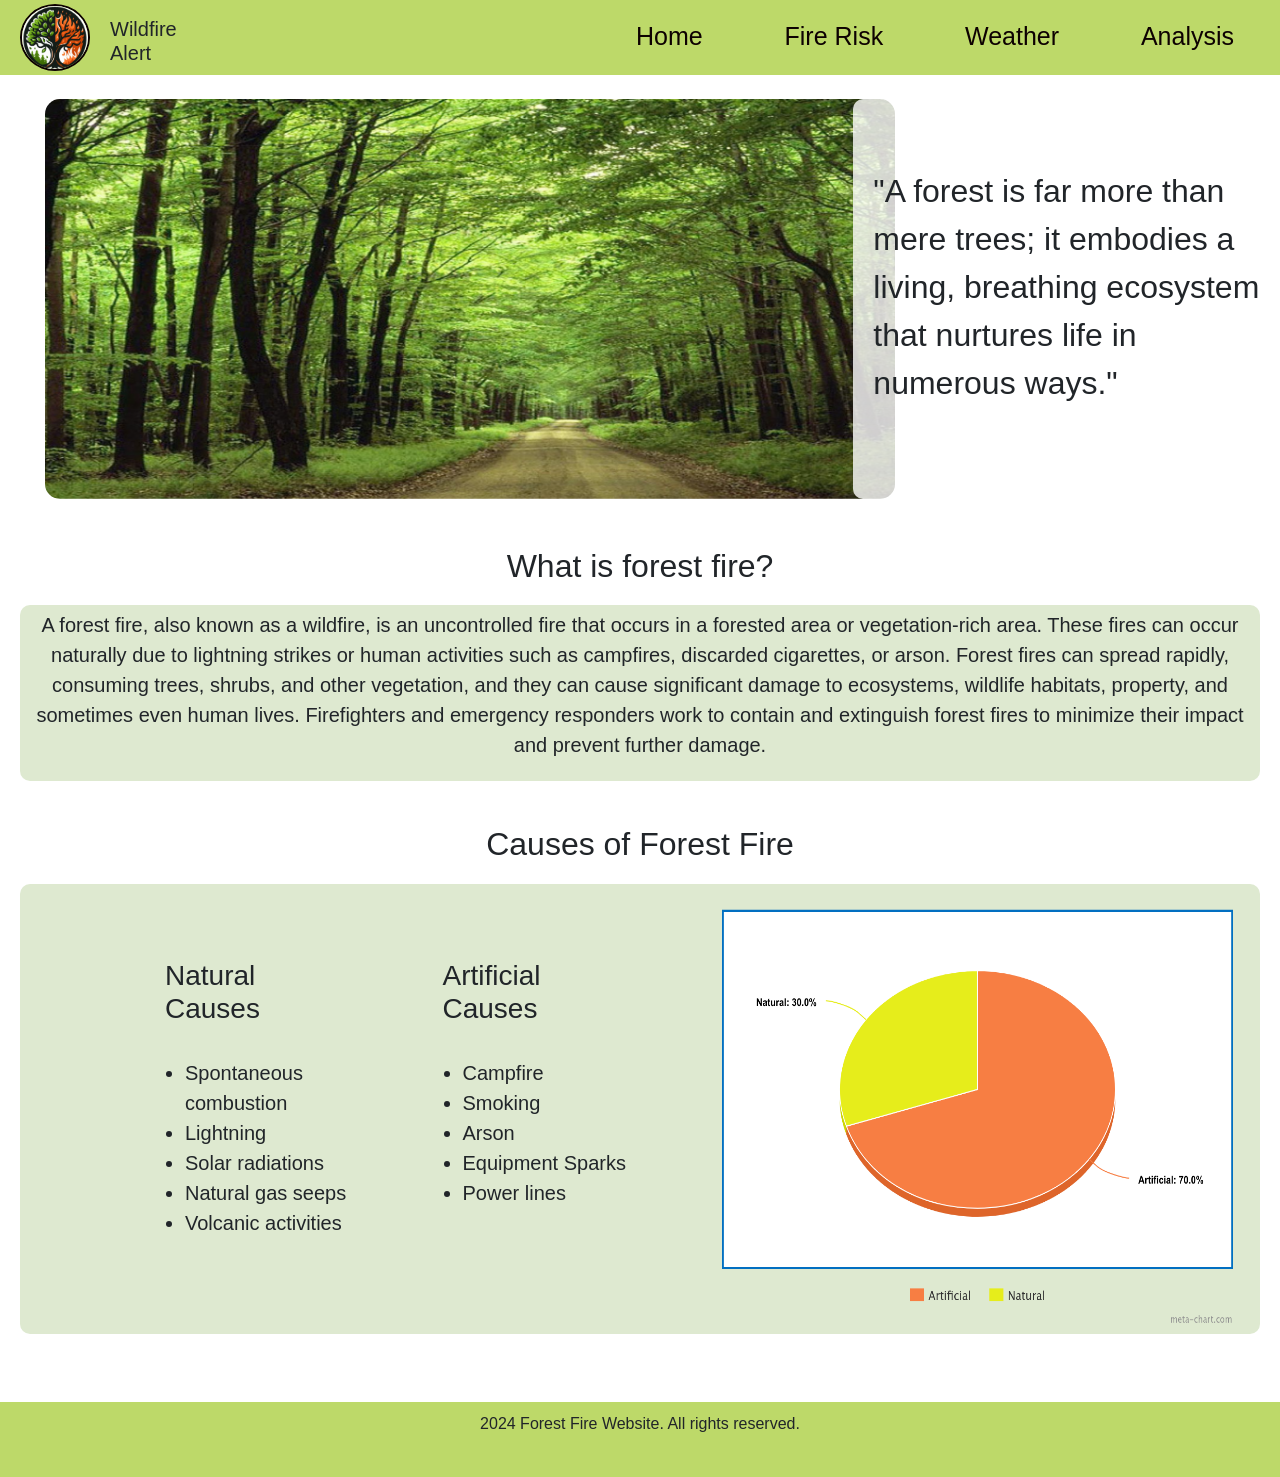
<file: templates/index.html>
<!DOCTYPE html>
<html lang="en">
  <head>
    <meta charset="UTF-8" />
    <meta name="viewport" content="width=device-width, initial-scale=1.0" />
    <title>Forest Fire Website</title>
    <link
      rel="stylesheet"
      href="https://stackpath.bootstrapcdn.com/bootstrap/4.5.2/css/bootstrap.min.css"
    />
    <link rel="stylesheet" href="/static/css/styles.css" />
  </head>

  <body>
    <header class="header">
      <div class="left">
        <img src="/static/images/logo.png" class="text" style="margin-left: 10px; margin-bottom: 5px;" />
        <h5 class="textt" style="margin-top: 15px; margin-left: 20px">
          Wildfire <br />
          Alert
        </h5>
      </div>
      <div class="mid">
        <ul class="navbar">
          <li><a href="/" class="active">Home</a></li>
          <li><a href="/fire">Fire Risk</a></li>
          <li><a href="/weather">Weather</a></li>
          <li><a href="/analysis">Analysis</a></li>
        </ul>
      </div>
    </header>

    <br />
    <div class="container-fluid">
      <div class="row">
        <div class="col-md-8">
          <div
            id="carouselExampleSlidesOnly"
            class="carousel slide"
            data-ride="carousel"
            data-interval="1800"
          >
            <div class="carousel-inner">
              <div class="carousel-item active">
                <img
                  src="/static/images/p1.png"
                  class="d-block w-100 img-fluid"
                  alt="Slide 1"
                />
              </div>
              <div class="carousel-item">
                <img
                  src="/static/images/p2.jpg"
                  class="d-block w-100 img-fluid"
                  alt="Slide 2"
                />
              </div>
              <div class="carousel-item">
                <img
                  src="/static/images/p3.jpg"
                  class="d-block w-100 img-fluid"
                  alt="Slide 3"
                />
              </div>
              <div class="carousel-item">
                <img
                  src="/static/images/p4.jpg"
                  class="d-block w-100 img-fluid"
                  alt="Slide 4"
                />
              </div>
              <div class="carousel-item">
                <img
                  src="/static/images/p5.jpg"
                  class="d-block w-100 img-fluid"
                  alt="Slide 5"
                />
              </div>
            </div>
          </div>
        </div>

        <div class="col-md-4 right-text">
          <br /><br />
          <font size="6px"
            ><p>
              "A forest is far more than mere trees; it embodies a living,
              breathing ecosystem that nurtures life in numerous ways."
            </p></font
          >
        </div>
      </div>
    </div>
    <br /><br />
    <h2 class="h2" >What is forest fire?</h2>
    <div class="content text-center" style="background-color:#dee9d0 ; padding: 5px; border-radius: 10px; justify-content: center; ">
        <!-- rgb(241, 241, 241) -->
      <p class="lead">
        A forest fire, also known as a wildfire, is an uncontrolled fire that
        occurs in a forested area or vegetation-rich area. These fires can occur
        naturally due to lightning strikes or human activities such as
        campfires, discarded cigarettes, or arson. Forest fires can spread
        rapidly, consuming trees, shrubs, and other vegetation, and they can
        cause significant damage to ecosystems, wildlife habitats, property, and
        sometimes even human lives. Firefighters and emergency responders work
        to contain and extinguish forest fires to minimize their impact and
        prevent further damage.
      </p>
    </div><br>
    <h2 class="h2">Causes of Forest Fire</h2>
    <div class="main-container">
        <!-- <h2 >Causes of forest fire?</h2> -->
        <div class="left-container">
            <div class="sub-container" >
                <h3 class="t" style="margin-left: 70px;" >Natural Causes</h3>
              <br />
              <ul class="r" >
                <li>Spontaneous combustion</li>
                <li>Lightning</li>
                <li>Solar radiations</li>
                <li>Natural gas seeps</li>
                <li>Volcanic activities</li>
              </ul>
            </div>
            <div class="sub-container" >
                <h3 class="t" style="margin-left: 70px;" >Artificial Causes</h3>
              <br />
              <ul class="r" >
                <li>Campfire</li>
                <li>Smoking</li>
                <li>Arson</li>
                <li>Equipment Sparks</li>
                <li>Power lines</li>
              </ul>
            </div>
        </div>
        <div class="right-container">
            <img src="/static/images/pie.png" alt="Image">
        </div>
    </div>

    <br>
    <br>


    
    <footer class="footer" style="text-align: center;">
        <div class="col-md-6" style="display: inline-block;">
            <p>2024 Forest Fire Website. All rights reserved.</p>
        </div>
    </footer>
    
    <script src="https://code.jquery.com/jquery-3.5.1.slim.min.js"></script>
    <script src="https://cdn.jsdelivr.net/npm/@popperjs/core@2.9.2/dist/umd/popper.min.js"></script>
    <script src="https://stackpath.bootstrapcdn.com/bootstrap/4.5.2/js/bootstrap.min.js"></script>
  </body>
</html>
</file>
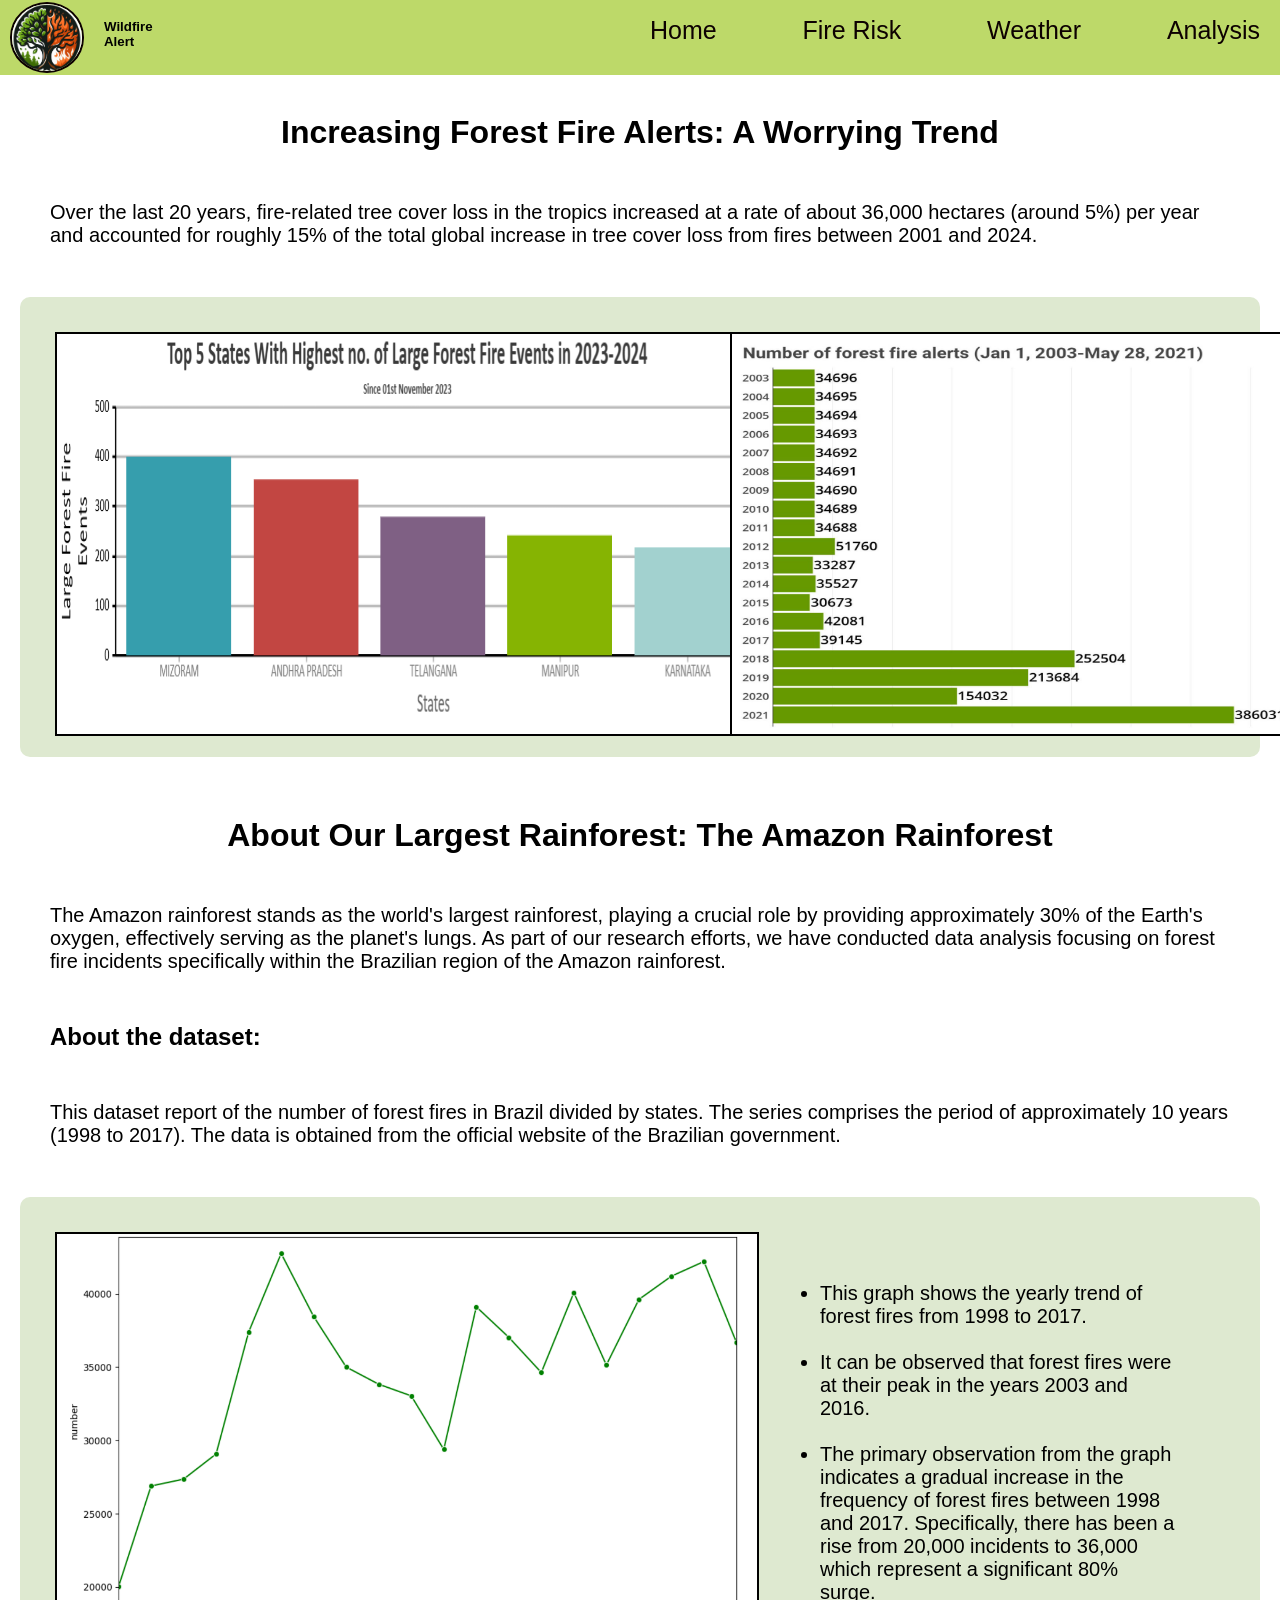
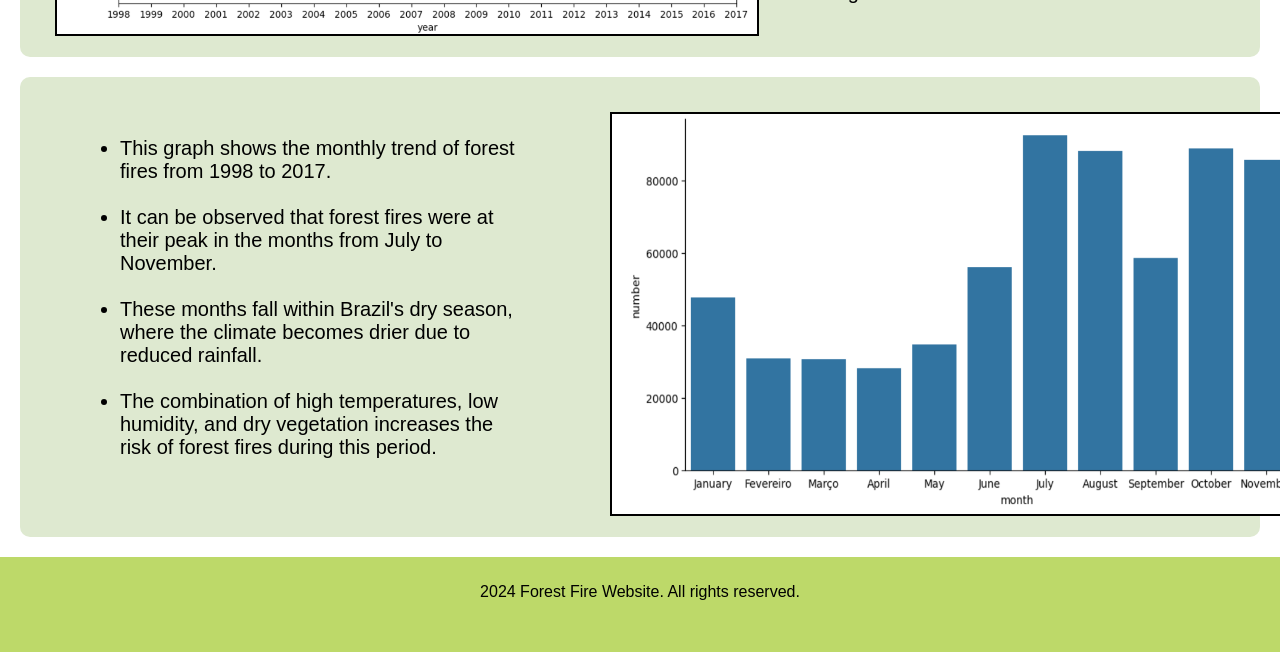
<file: templates/aa.html>
<!DOCTYPE html>
<html lang="en">
<head>
    <meta charset="UTF-8">
    <meta name="viewport" content="width=device-width, initial-scale=1.0">
    <title>Analysis</title>

    <style>
        body{
            font-family: 'Poppins', sans-serif;
            margin: 0px;
            padding: 0px;
        }

        .head {
        display: flex;
        justify-content: space-between;
        background-color: rgba(188, 217, 102, 0.977);
        height: 75px;
        
    }
    
    .navbar {
        display: flex;
        justify-content: space-between;
    }
    
    .navbar li {
        font-size: 25px;
        list-style-type: none;
    }
    
    .navbar li a {
        color: rgb(13, 1, 1);
        text-decoration: none;
    }
    
    .navbar li a:hover {
        color: rgb(0, 85, 255);
    }
    
    .left img {
        margin-top: 5px;
        margin-left: 5px;
        width: 70px;
        border: 2px solid rgb(12, 0, 0);
        border-radius: 50%;
    }
    
    .left {
        margin-right: 10px;
        display: flex;
        align-items: center;
    }
    
    
    .mid {
        width: 650px;
        padding-left: 0 px;
        padding-right: 20px;
    }
    
    .footer{
        background-color: rgba(188, 217, 102, 0.977);
        height: 75px;
        padding: 10px;
    }
    
    .main {
    display: flex;
    justify-content: space-between;
    background-color: #dee9d0 ;
    height: 450px;
    padding: 5px; 
    border-radius: 10px; 
    margin: 20px;
}

.r{
    margin: 50px;
    font-size: 20px;
}

      </style>

</head>
<body>
    <header class="head">
        <div class="left">
          <img src="/static/images/logo.png" class="text" style="margin-left: 10px; margin-bottom: 5px;" />
          <h5 class="textt" style="margin-top: 15px; margin-left: 20px">
            Wildfire <br />
            Alert
          </h5>
        </div>
        <div class="mid">
          <ul class="navbar">
            <li><a href="/" class="active">Home</a></li>
            <li><a href="/fire">Fire Risk</a></li>
            <li><a href="/weather">Weather</a></li>
            <li><a href="/analysis">Analysis</a></li>
          </ul>
        </div>
      </header>
      <br>

      <center><h1>Increasing Forest Fire Alerts: A Worrying Trend </h1></center>
      <p style="margin: 50px; font-size: 20px;">Over the last 20 years, fire-related tree cover loss in the tropics increased at a rate of about 36,000 hectares 
        (around 5%) per year and accounted for roughly 15% of the total global increase in tree cover loss from 
        fires between 2001 and 2024.</p>
        
    <div class="main">
        <div class="left1" style="width: 50%;margin: 30px;">
            <img src="/static/images/plot4.png" alt="plot" style="height: 400px; width: 700px;border: 2px solid black;">
        </div>
        <div class="right" style="width: 50%;margin: 30px;">
            <img src="/static/images/plot3.jpg" alt="plot" style="height: 400px; width: 600px;border: 2px solid black;">
        </div>
    </div>
    <br>
    <center><h1>About Our Largest Rainforest: The Amazon Rainforest </h1></center>
      <p style="margin: 50px; font-size: 20px;">The Amazon rainforest stands as the world's largest rainforest, 
        playing a crucial role by providing approximately 30% of the Earth's oxygen, effectively serving as the 
        planet's lungs. As part of our research efforts, we have conducted data analysis focusing on forest fire 
        incidents specifically within the Brazilian region of the Amazon rainforest.</p> 
    <h2 style="margin: 50px;">About the dataset:</h3>
    <p style="margin: 50px; font-size: 20px;">This dataset report of the number of forest fires in Brazil divided by states. 
        The series comprises the period of approximately 10 years (1998 to 2017). The data is obtained from the 
        official website of the Brazilian government.</p>
    
        <div class="main">
            <div class="left1" style="width: 50%;margin: 30px;">
                <img src="/static/images/abc.png" alt="plot" style="height: 400px; width: 700px;border: 2px solid black;">
            </div>
            <div class="right" style="width: 50%;margin: 30px;">
                <ul class="r" >
                    <li>This graph shows the yearly trend of forest fires from 1998 to 2017.</li><br>
                    <li>It can be observed that forest fires were at their peak in the years 2003 and 2016. </li><br>
                    <li>The primary observation from the graph indicates a gradual increase in the frequency of 
                    forest fires between 1998 and 2017. Specifically, there has been a rise from 20,000 incidents 
                    to 36,000 which represent a significant 80% surge.
                    </li>
                    
                  </ul>
            </div>
        </div>

        <div class="main">
            
            <div class="left2" style="width: 50%;margin: 5px;">
                <ul class="r" >
                    <li>This graph shows the monthly trend of forest fires from 1998 to 2017.</li><br>
                    <li>It can be observed that forest fires were at their peak in the months from July to November. </li><br>
                    <li>These months fall within Brazil's dry season,
                         where the climate becomes drier due to reduced rainfall.
                    </li><br>
                    <li>The combination of high temperatures, low humidity, and dry vegetation increases the risk 
                        of forest fires during this period.</li>
                  </ul>
            </div>
            <div class="right2" style="width: 50%;margin: 30px;">
                <img src="/static/images/aa.png" alt="plot" style="height: 400px; width: 750px;border: 2px solid black;">
            </div>
                
            
        </div>



      <footer class="footer" style="text-align: center;">
        <div class="col-md-6" style="display: inline-block;">
            <p>2024 Forest Fire Website. All rights reserved.</p>
        </div>
    </footer>
</body>
</html>
</file>
<file: static/css/styles.css>
.carousel-item img {
    height: 400px;
    width: 850px;
}

.carousel-inner {
    margin-left: 30px;
    height: 400px;
    width: 850px;
    border-radius: 15px;
}

.photo-quote {
    display: flex;
    align-items: center;
}

.quote {
    margin-left: 20px;
}

.mid {
    width: 650px;
    padding-left: 0 px;
    padding-right: 20px;
}

.right {
    padding-top: 10px;
}

.header {
    display: flex;
    justify-content: space-between;
    background-color: rgba(188, 217, 102, 0.977);   
    /* rgba(188, 217, 102, 0.977) */
    height: 75px;
    padding: 10px;
}

.navbar {
    display: flex;
    justify-content: space-between;
}

.navbar li {
    font-size: 25px;
    list-style-type: none;
}

.navbar li a {
    color: rgb(13, 1, 1);
    text-decoration: none;
}

.navbar li a:hover {
    color: rgb(0, 85, 255);
}

.left img {
    margin-top: 5px;
    margin-left: 5px;
    width: 70px;
    border: 2px solid rgb(12, 0, 0);
    border-radius: 50%;
}

.left {
    margin-right: 10px;
    display: flex;
    align-items: center;
}

.right-text {
    background-color: rgba(255, 255, 255, 0.8);
    border-radius: 10px;
    padding: 20px;
}

body {
    font-family: 'Poppins', sans-serif;
}

hr {
    border: 1px solid rgba(0, 0, 0, 0.5);
    color: black;
}
.content{
    margin: 20px;
}
.footer{
    background-color: rgba(188, 217, 102, 0.977);
    height: 75px;
    padding: 10px;
}


/* Layout: */
.layout {
    display: flex;
}

.col {
    flex: 1;
    padding: 1em;
    margin: 0 2px 2px 0;
    background: #b3e888;
}

.col-main {
    order: 1;
}

.col-complementary {
    order: 2;
}

.main-container {
    display: flex;
    justify-content: space-between;
    background-color: #dee9d0 ;
    height: 450px;
    padding: 5px; 
    border-radius: 10px; 
    margin: 20px;
}
.h2 {
    width: 100%;
    text-align: center;
}
.main-container .left-container {
    width: 50%;
    display: flex;
    margin: 60px
}
.main-container .left-container .sub-container {
    width: 50%;
    padding: 10px;
    box-sizing: border-box;
}
.main-container .right-container {
    width: 50%;
    text-align: center;
}
.main-container .right-container img {
    max-width: 550px;
    height: 450px;
    padding: 2%;
}
.r{
    margin-left: 50px;
    font-size: 20px;
}




/* Responsive: */
@media only screen and (max-width: 640px) {
    .layout {
        flex-direction: column;
    }
}
</file>
